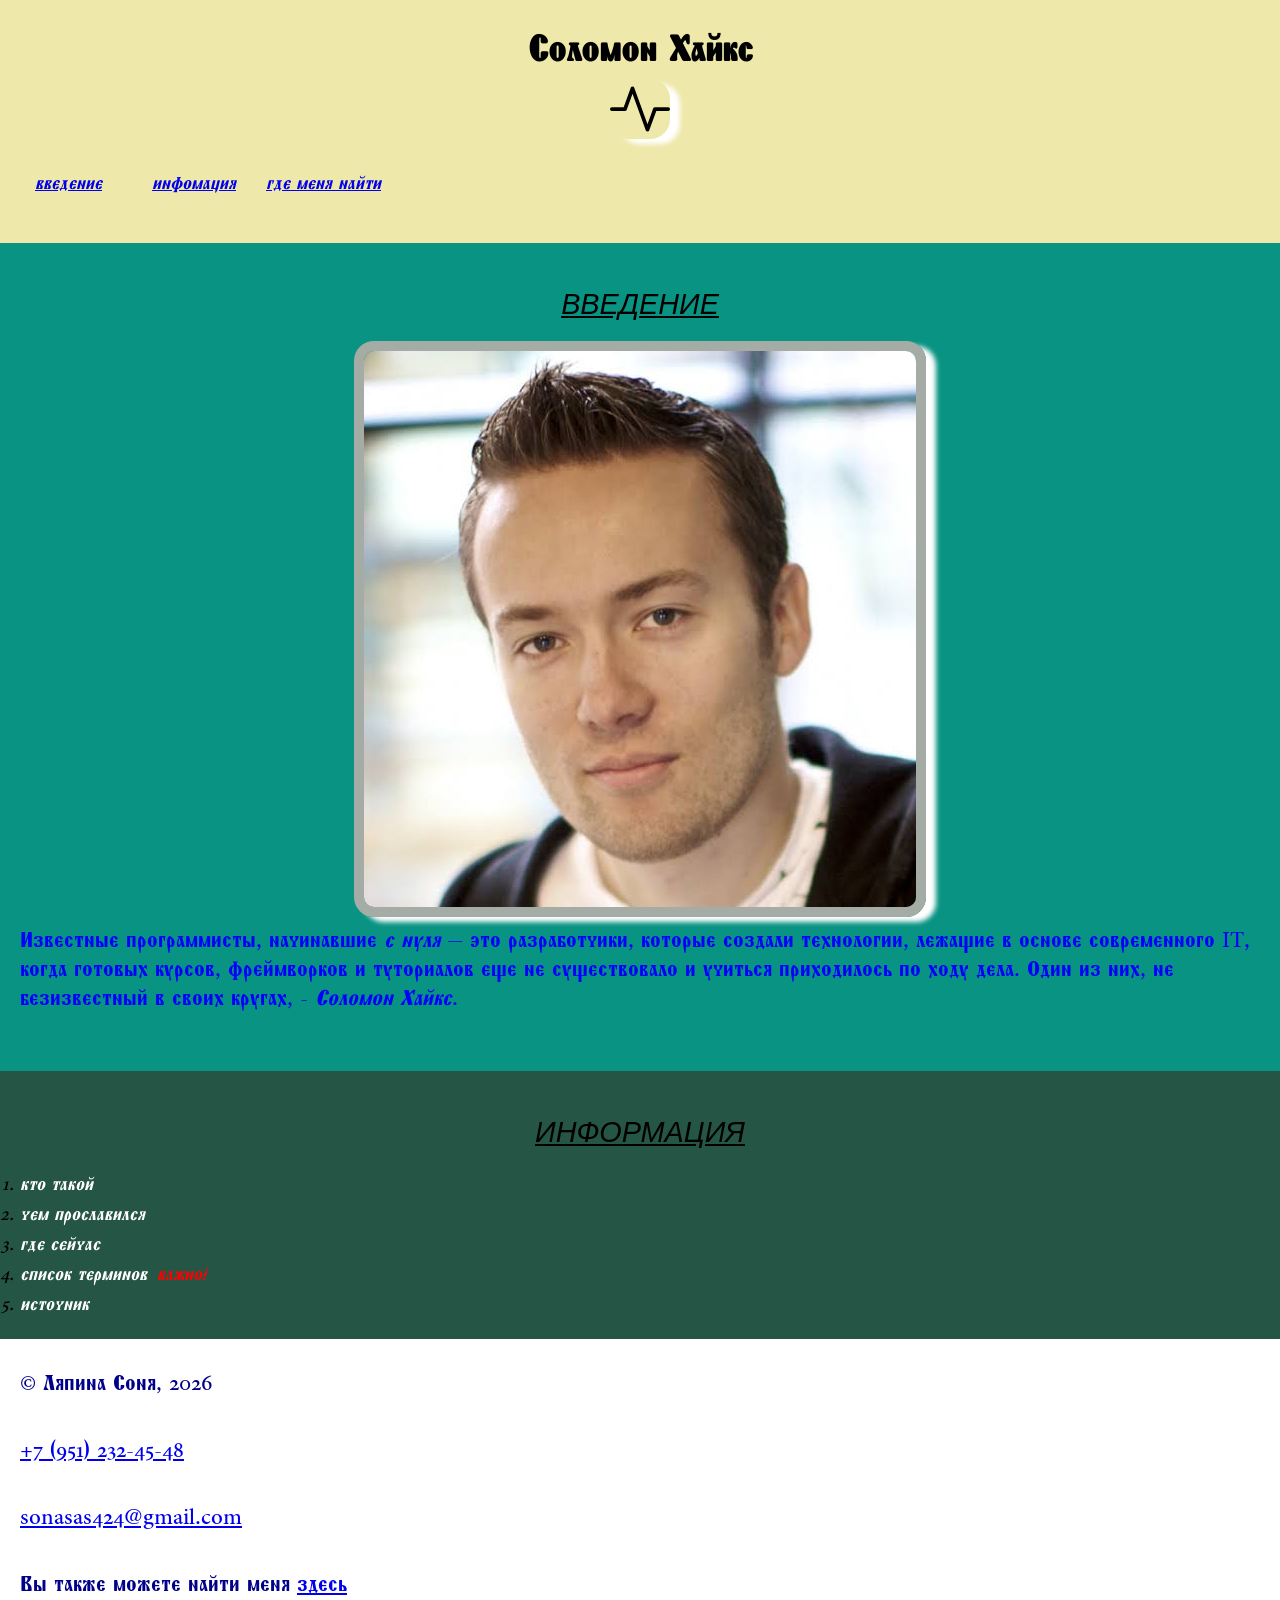
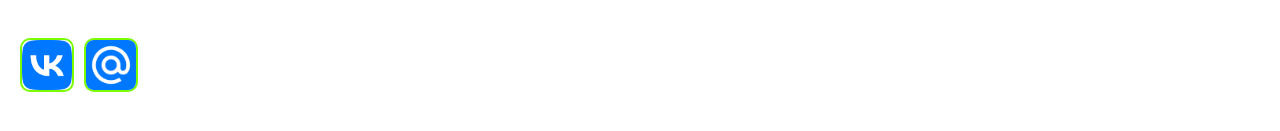
<file: index.html>
<!DOCTYPE html>
<html lang="ru">

<head>
    <meta charset="UTF-8">
    <meta name="viewport" content="width=device-width, initial-scale=1.0">
    <title>История о добром человеке</title>

    <link rel="preconnect" href="https://fonts.googleapis.com">
    <link rel="preconnect" href="https://fonts.gstatic.com" crossorigin>
    <link href="https://fonts.googleapis.com/css2?family=Shafarik&display=swap" rel="stylesheet">
    <link rel="stylesheet" href="css/style.css">

    <link rel="preconnect" href="https://fonts.googleapis.com">
    <link rel="preconnect" href="https://fonts.gstatic.com" crossorigin>
    <link href="https://fonts.googleapis.com/css2?family=Climate+Crisis:YEAR@1979&display=swap" rel="stylesheet">
</head>

<body>
    <header>
        <h1>Соломон Хайкс</h1>
        <img src="img/activity.svg" alt="логотип сайта" width="60px">
        <nav>
            <ul>
                <li><a href="#me">
                        Введение </a></li>
                <a href="#you">
                    <li>Инфомация
                </a></li>
                <li> <a href="#contacts">
                        Где меня найти</a></li>
            </ul>
        </nav>
    </header>
    <main>
        <section class="aboutme" id="me">
            <h2> Введение </h2>
            <a download href="img/solo.jpg">
                <img src="img/solo.jpg" alt="Соломон Хайкс" style="border: 10px solid #a5aca5">
            </a>
            <p> Известные программисты, начинавшие <em>с нуля</em> — это разработчики, которые создали технологии,
                лежащие в основе современного
                IT, когда готовых курсов, фреймворков и туториалов еще не существовало и учиться приходилось по ходу
                дела. Один из них, не безизвестный в своих кругах, - <em>Соломон Хайкс</em>. </p>
        </section>

        <section class="aboutyou" id="you">
            <h2> Информация </h2>
            <ol>
                <li><a href="article1.html"> Кто такой </a></li>
                <li> <a href="article2.html"> Чем прославился </a></li>
                <li> <a href="article3.html"> Где сейчас </a> </li>
                <li> <a class="important" href="article4.html"> Список терминов</a></li>
                <li> <a target="blank"
                        href="https://otus.ru/journal/5-samyh-izvestnyh-programmistov-v-mire-kotorye-nachinali-s-nulya/#s4">
                        Источник</a></li>
            </ol>
        </section>
    </main>

    <footer id="contacts">
        <p>&copy; Ляпина Соня, 2026</p>
        <p> <a href="tel:79512324548">+7 (951) 232-45-48 </a></p>
        <p> <a href="mailto:sonasas424@gmail.com">sonasas424@gmail.com </a></p>
        <p>Вы также можете найти меня
            <a target="_blank" href="https://vk.ru/id832235905">здесь </a>
        </p>
        <div class="container">
            <div class="item"> <a target="blank" href="https://vk.ru/id832235905"> <img src="img/vk.webp" alt="ВК"
                        width="50px"> </a> </div>
            <div class="item"> <a target="blank" href="mailto:sonasas424@gmail.com"> <img src="img/mail.png" alt="Mail"
                        width="50px"> </a> </div>
        </div>
    </footer>
</body>

</html>
</file>
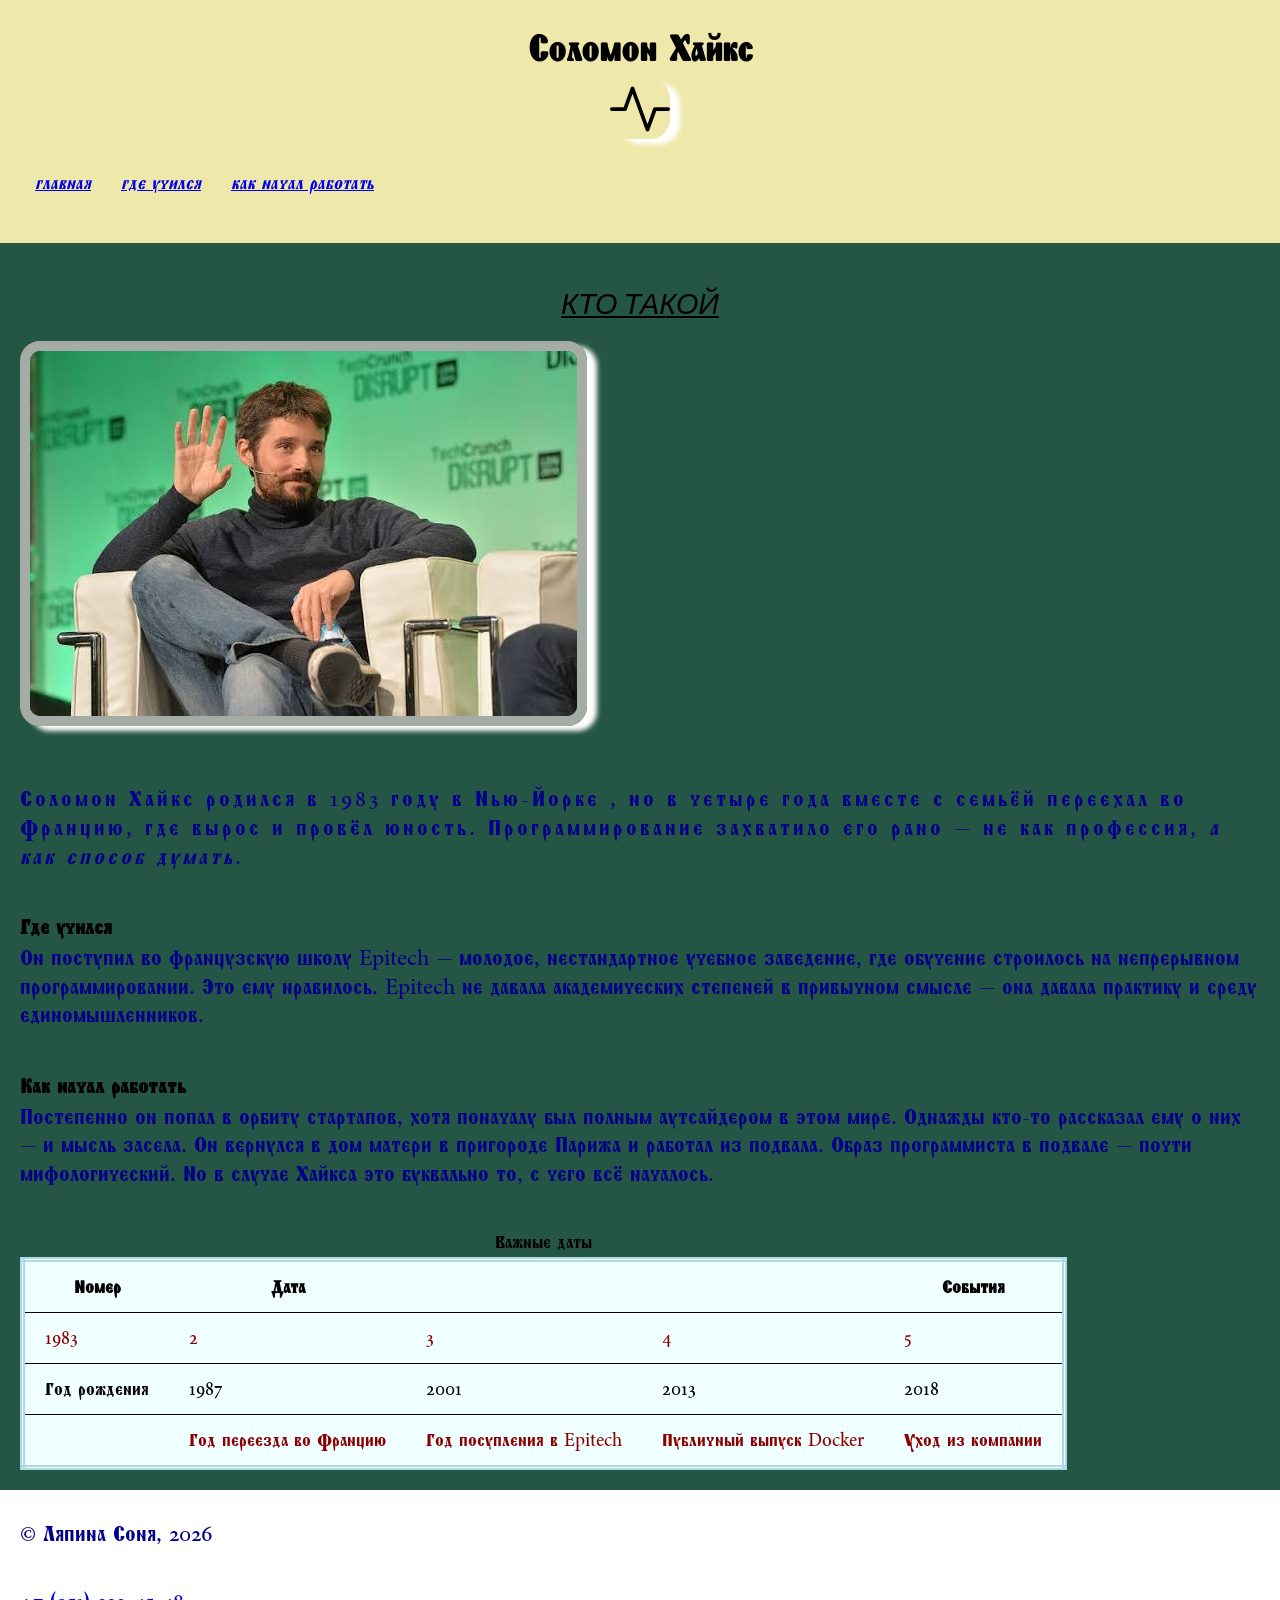
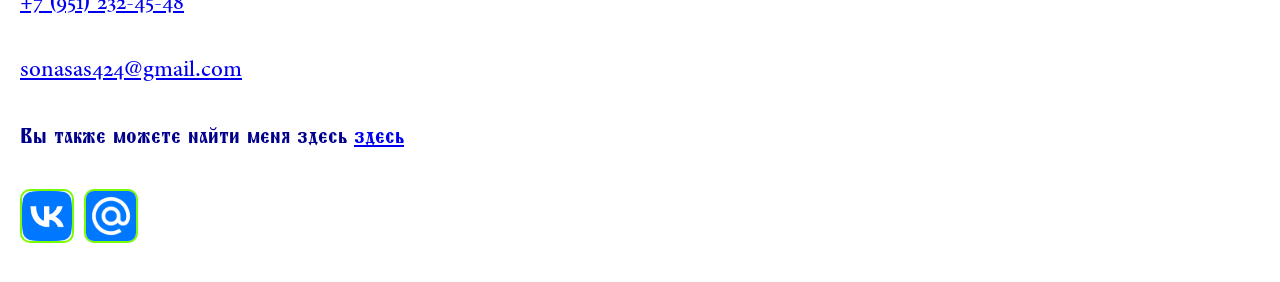
<file: article1.html>
<!DOCTYPE html>
<html lang="ru">

<head>
    <meta charset="UTF-8">
    <meta name="viewport" content="width=device-width, initial-scale=1.0">
    <title>История о добром человеке</title>

    <link rel="preconnect" href="https://fonts.googleapis.com">
    <link rel="preconnect" href="https://fonts.gstatic.com" crossorigin>
    <link href="https://fonts.googleapis.com/css2?family=Shafarik&display=swap" rel="stylesheet">

    <link rel="stylesheet" href="css/style.css">

    <link rel="preconnect" href="https://fonts.googleapis.com">
<link rel="preconnect" href="https://fonts.gstatic.com" crossorigin>
<link href="https://fonts.googleapis.com/css2?family=Climate+Crisis:YEAR@1979&display=swap" rel="stylesheet">
</head>

<body>
    <header>
        <h1>Соломон Хайкс</h1>
        <img src="img/activity.svg" alt="логотип сайта" width="60px">
        <nav>
            <ul>
                <li> <a href="index.html"> Главная</a> </li>
                <li> <a href="#school">Где учился</a> </li>
                <li> <a href="#job">Как начал работать</a> </li>
            </ul>
        </nav>
    </header>
    <main>
        <section class="content">
            <h2>Кто такой</h2>
            <img src="img/hax.jpg" alt="Саламон Хайкс" style="border: 10px solid #a5aca5">
            <p style="letter-spacing: 3px"> Соломон Хайкс родился в <time datetime="1983"> 1983 </time> году в <adress> Нью-Йорке </adress>, но в четыре года вместе с семьёй переехал во Францию, где
                вырос и провёл юность. Программирование захватило его рано — не как профессия, <em>а как способ думать</em>.
                 <h3 id="school"> Где учился</h3>
                <p>Он поступил во французскую школу Epitech — молодое, нестандартное учебное заведение, где обучение строилось
                на непрерывном программировании. Это ему нравилось. Epitech не давала академических степеней в привычном
                смысле — она давала практику и среду единомышленников.</p>
                 <h3 id="job"> Как начал работать </h3>
                <p>Постепенно он попал в орбиту стартапов, хотя поначалу был полным аутсайдером в этом мире. Однажды кто-то
                рассказал ему о них — и мысль засела. Он вернулся в дом матери в пригороде Парижа и работал из подвала.
                Образ программиста в подвале — почти мифологический. Но в случае Хайкса это буквально то, с чего всё
                началось. </p>

            <table class="my-table">
                <caption>Важные даты</caption>
                <thead>
                    <tr>
                        <th>Номер</th>
                        <th>Дата</th>
                        <th></th>
                        <th></th>
                        <th>События</th>
                    </tr>
                </thead>
                <tbody>
                    <tr>
                        <td>1983</td>
                        <td>2</td>
                        <td>3</td>
                        <td>4</td>
                        <td>5</td>
                    </tr>
                    <tr>
                        <td>Год рождения</td>
                        <td>1987</td>
                        <td>2001</td>
                        <td>2013</td>
                        <td>2018</td>
                    </tr>
                    <tr>
                        <td></td>
                        <td>Год переезда во Францию</td>
                        <td>Год посупления в Epitech</td>
                        <td>Публичный выпуск Docker</td>
                        <td>Уход из компании</td>
                    </tr>
                </tbody>
            </table>
                
        </section>

    </main>
    <footer>
        <p>&copy; Ляпина Соня, 2026 </p>
         <p> <a href="tel:79512324548">+7 (951) 232-45-48 </a></p>
        <p> <a href="mailto:sonasas424@gmail.com">sonasas424@gmail.com </a></p>
        <p>Вы также можете найти меня здесь
            <a target="_blank" href="https://vk.ru/id832235905">здесь </a>
        </p>
        <div class="container">
         <div class="item"> <a target="blank" href="https://vk.ru/id832235905"> <img src="img/vk.webp" alt="ВК" width="50px"> </a> </div>
         <div class="item"> <a target="blank" href="mailto:sonasas424@gmail.com"> <img src="img/mail.png" alt="Mail" width="50px"> </a> </div>
         </div>
    </footer>
</body>

</html>
</file>
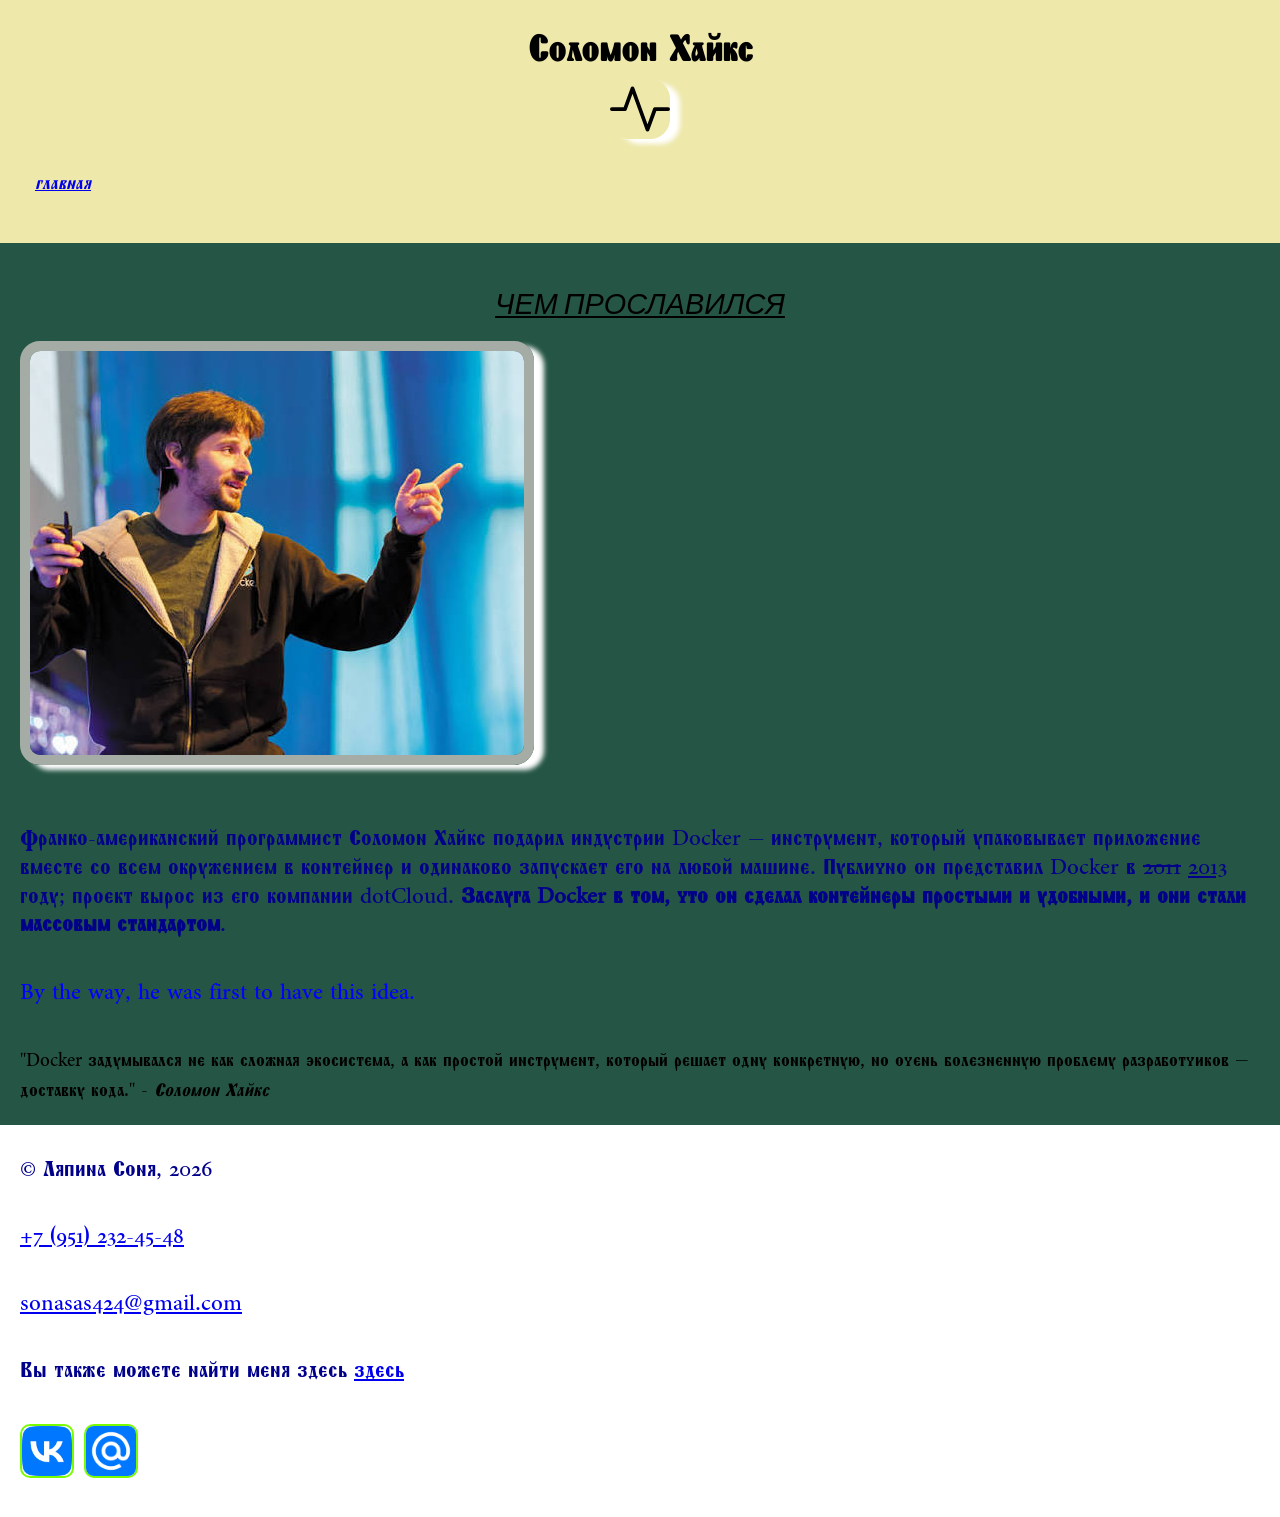
<file: article2.html>
<!DOCTYPE html>
<html lang="ru">
<head>
    <meta charset="UTF-8">
    <meta name="viewport" content="width=device-width, initial-scale=1.0">
    <title>История о добром человеке</title>

<link rel="preconnect" href="https://fonts.googleapis.com">
<link rel="preconnect" href="https://fonts.gstatic.com" crossorigin>
<link href="https://fonts.googleapis.com/css2?family=Shafarik&display=swap" rel="stylesheet">

    <link rel="stylesheet" href="css/style.css">

    <link rel="preconnect" href="https://fonts.googleapis.com">
<link rel="preconnect" href="https://fonts.gstatic.com" crossorigin>
<link href="https://fonts.googleapis.com/css2?family=Climate+Crisis:YEAR@1979&display=swap" rel="stylesheet">
</head>
<body>
    <header>
        <h1>Соломон Хайкс</h1>
        <img src="img/activity.svg" alt="логотип сайта" width="60px">
        <nav>
            <ul>
                <li> <a href="index.html"> Главная</a> </li>
            </ul>
        </nav>
    </header>
    <main>
        <section class="content">
    <h2>Чем прославился</h2>
    <a download href= "img/hii.jpg"></a> 
    <img src="img/hii.jpg" alt="Саламон Хайкс" style="border: 10px solid #a5aca5">
        <p> Франко-американский программист Соломон Хайкс подарил индустрии Docker — инструмент, который упаковывает приложение
            вместе со всем окружением в контейнер и одинаково запускает его на любой машине. Публично он представил Docker в <del>2011</del>
            <ins>2013</ins> году; проект вырос из его компании dotCloud. <strong>Заслуга Docker в том, что он сделал контейнеры простыми и
            удобными, и они стали массовым стандартом</strong>. </p>
            <p lang="en">By the way, he was first to have this idea.</p>
            <blockquote> "Docker задумывался не как сложная экосистема, а как простой инструмент, который решает одну конкретную, но очень болезненную проблему разработчиков — доставку кода." - <cite>Соломон Хайкс</cite></blockquote>
            </section>
        </main>
        <footer>
        <p>&copy; Ляпина Соня, 2026</p>
          <p> <a href="tel:79512324548">+7 (951) 232-45-48 </a></p>
        <p> <a href="mailto:sonasas424@gmail.com">sonasas424@gmail.com </a></p>
        <p>Вы также можете найти меня здесь
            <a target="_blank" href="https://vk.ru/id832235905">здесь </a> 
        </p>
        <div class="container">
         <div class="item"> <a target="blank" href="https://vk.ru/id832235905"> <img src="img/vk.webp" alt="ВК" width="50px"> </a> </div>
         <div class="item"> <a target="blank" href="mailto:sonasas424@gmail.com"> <img src="img/mail.png" alt="Mail" width="50px"> </a> </div>
         </div>
    </footer>    
</body>
</html>
</file>
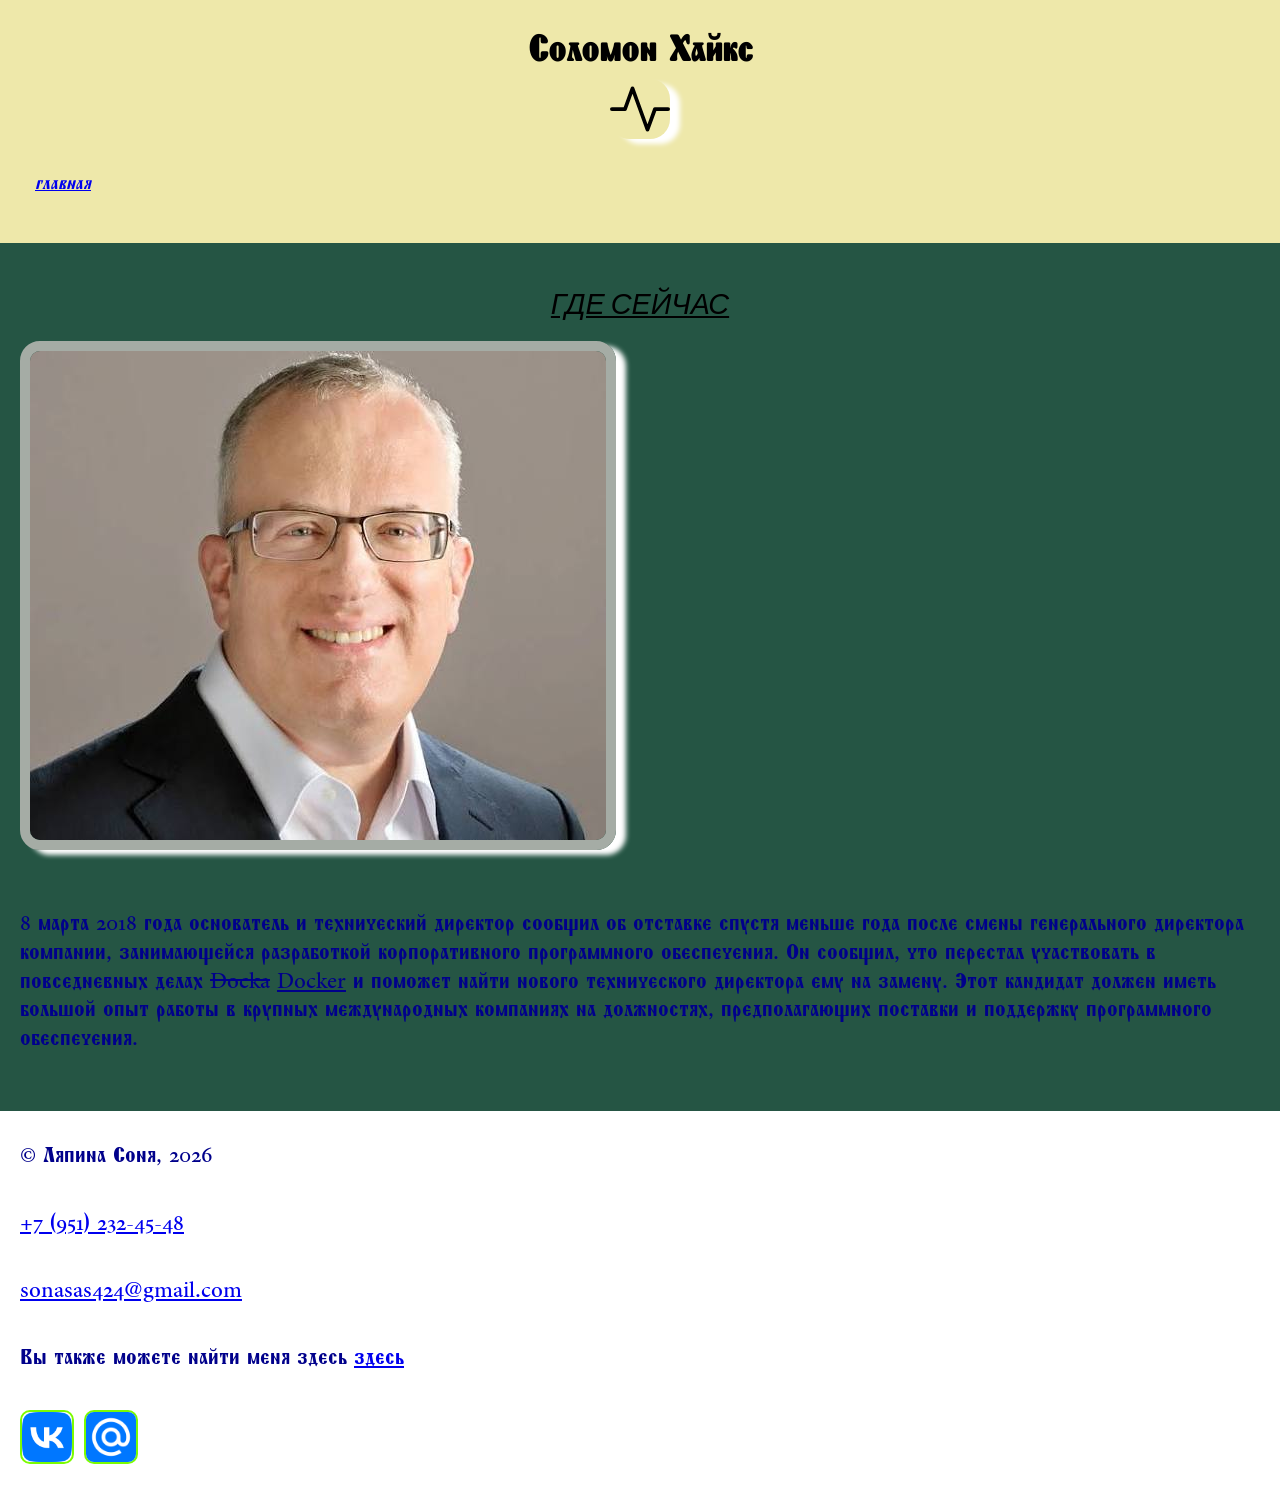
<file: article3.html>
<!DOCTYPE html>
<html lang="ru">
<head>
    <meta charset="UTF-8">
    <meta name="viewport" content="width=device-width, initial-scale=1.0">
    <title>История о добром человеке</title>

<link rel="preconnect" href="https://fonts.googleapis.com">
<link rel="preconnect" href="https://fonts.gstatic.com" crossorigin>
<link href="https://fonts.googleapis.com/css2?family=Shafarik&display=swap" rel="stylesheet">

    <link rel="stylesheet" href="css/style.css">

    <link rel="preconnect" href="https://fonts.googleapis.com">
<link rel="preconnect" href="https://fonts.gstatic.com" crossorigin>
<link href="https://fonts.googleapis.com/css2?family=Climate+Crisis:YEAR@1979&display=swap" rel="stylesheet">
</head>
<body>
    <header>
        <h1>Соломон Хайкс</h1>
        <img src="img/activity.svg" alt="логотип сайта" width="60px">
        <nav>
            <ul>
                <li> <a href="index.html"> Главная</a> </li>
            </ul>
        </nav>
    </header>
    <main>
        <section class="content">
    <h2>Где сейчас</h2>
    <a download href= "img/old.jpg"></a> 
    <img src="img/old.jpg" alt="Постаревший Саламон Хайкс" style="border: 10px solid #a5aca5">
        <p> <time datetime="2018-03-08"> 8 марта 2018 года </time> основатель и технический директор сообщил об отставке спустя
        меньше года после смены генерального директора компании, занимающейся разработкой корпоративного программного
        обеспечения. Он сообщил, что перестал участвовать в повседневных делах <del>Docka</del> <ins>Docker</ins> и поможет найти нового технического
        директора ему на замену. Этот кандидат должен иметь большой опыт работы в крупных международных компаниях на должностях,
        предполагающих поставки и поддержку программного обеспечения. </p>
            </section>
        </main>
        <footer>
        <p>&copy; Ляпина Соня, 2026</p>
          <p> <a href="tel:79512324548">+7 (951) 232-45-48 </a></p>
        <p> <a href="mailto:sonasas424@gmail.com">sonasas424@gmail.com </a></p>
        <p>Вы также можете найти меня здесь
            <a target="_blank" href="https://vk.ru/id832235905">здесь </a> 
        </p>
        <div class="container">
         <div class="item"> <a target="blank" href="https://vk.ru/id832235905"> <img src="img/vk.webp" alt="ВК" width="50px"> </a> </div>
         <div class="item"> <a target="blank" href="mailto:sonasas424@gmail.com"> <img src="img/mail.png" alt="Mail" width="50px"> </a> </div>
         </div>
    </footer>    
</body>
</html>
</file>
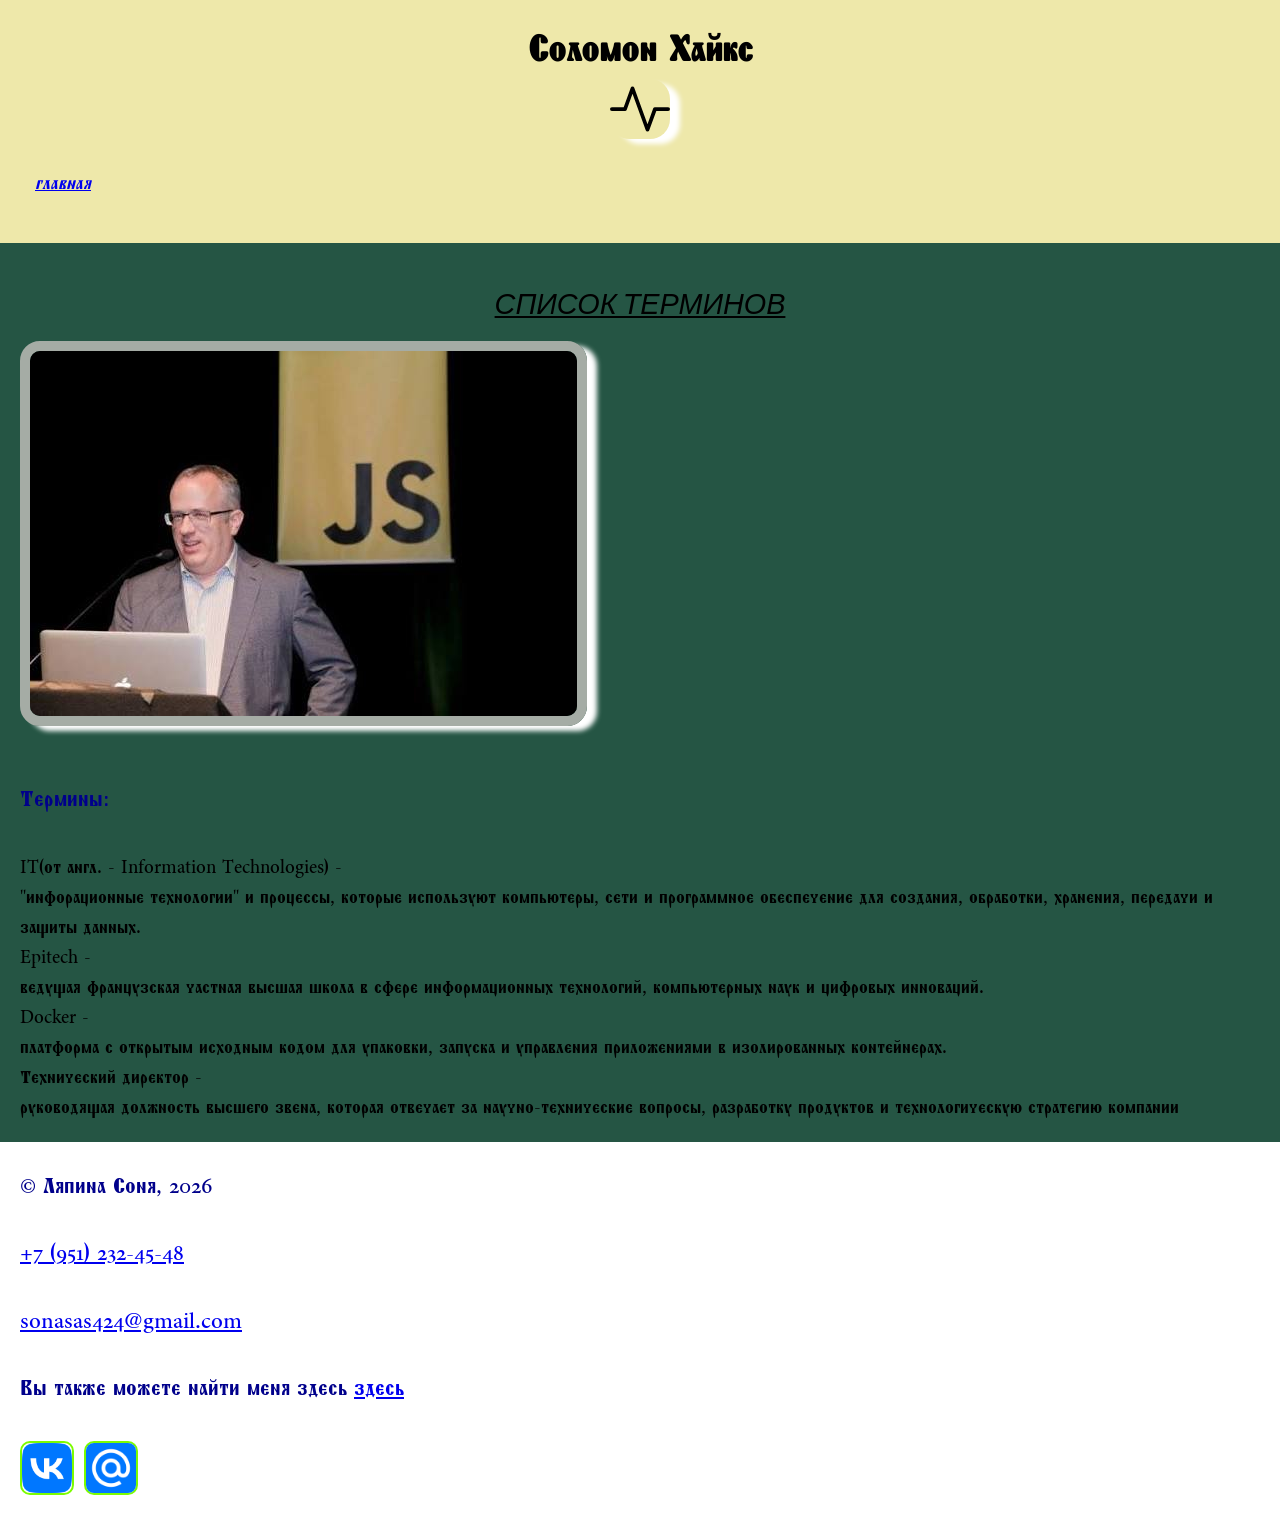
<file: article4.html>
<!DOCTYPE html>
<html lang="ru">
<head>
    <meta charset="UTF-8">
    <meta name="viewport" content="width=device-width, initial-scale=1.0">
    <title>История о добром человеке</title>

<link rel="preconnect" href="https://fonts.googleapis.com">
<link rel="preconnect" href="https://fonts.gstatic.com" crossorigin>
<link href="https://fonts.googleapis.com/css2?family=Shafarik&display=swap" rel="stylesheet">

    <link rel="stylesheet" href="css/style.css">

    <link rel="preconnect" href="https://fonts.googleapis.com">
<link rel="preconnect" href="https://fonts.gstatic.com" crossorigin>
<link href="https://fonts.googleapis.com/css2?family=Climate+Crisis:YEAR@1979&display=swap" rel="stylesheet">
</head>
<body>
    <header>
        <h1>Соломон Хайкс</h1>
        <img src="img/activity.svg" alt="логотип сайта" width="60px">
        <nav>
            <ul>
                <li> <a href="index.html"> Главная</a> </li>
            </ul>
        </nav>
    </header>
    <main>
        <section class="content">
    <h2>Список терминов</h2>
    <a download href= "img/old2.jpg"></a> 
    <img src="img/old2.jpg" alt="Постаревший Саламон Хайкс" style="border: 10px solid #a5aca5">
        <p> Термины: </p>
        <dl> 
            <dt> IT(от англ. - Information Technologies) -</dt> <dd> "инфорационные технологии" и процессы, которые используют компьютеры, 
                сети и программное обеспечение для создания, обработки, хранения, передачи и защиты данных.</dd>
            <dt>Epitech -</dt> <dd> ведущая французская частная высшая школа в сфере информационных технологий, компьютерных наук и цифровых инноваций.</dd>
            <dt>Docker -</dt> <dd> платформа с открытым исходным кодом для упаковки, запуска и управления приложениями в изолированных контейнерах.</dd>
            <dt>Технический директор -</dt> <dd> руководящая должность высшего звена, которая отвечает за научно-технические вопросы, 
                разработку продуктов и технологическую стратегию компании</dd>
            </dl>
            </section>
        </main>
        <footer>
        <p>&copy; Ляпина Соня, 2026</p>
          <p> <a href="tel:79512324548">+7 (951) 232-45-48 </a></p>
        <p> <a href="mailto:sonasas424@gmail.com">sonasas424@gmail.com </a></p>
        <p>Вы также можете найти меня здесь
            <a target="_blank" href="https://vk.ru/id832235905">здесь </a> 
        </p>
        <div class="container">
         <div class="item"> <a target="blank" href="https://vk.ru/id832235905"> <img src="img/vk.webp" alt="ВК" width="50px"> </a> </div>
         <div class="item"> <a target="blank" href="mailto:sonasas424@gmail.com"> <img src="img/mail.png" alt="Mail" width="50px"> </a> </div>
         </div>
    </footer>    
</body>
</html>
</file>
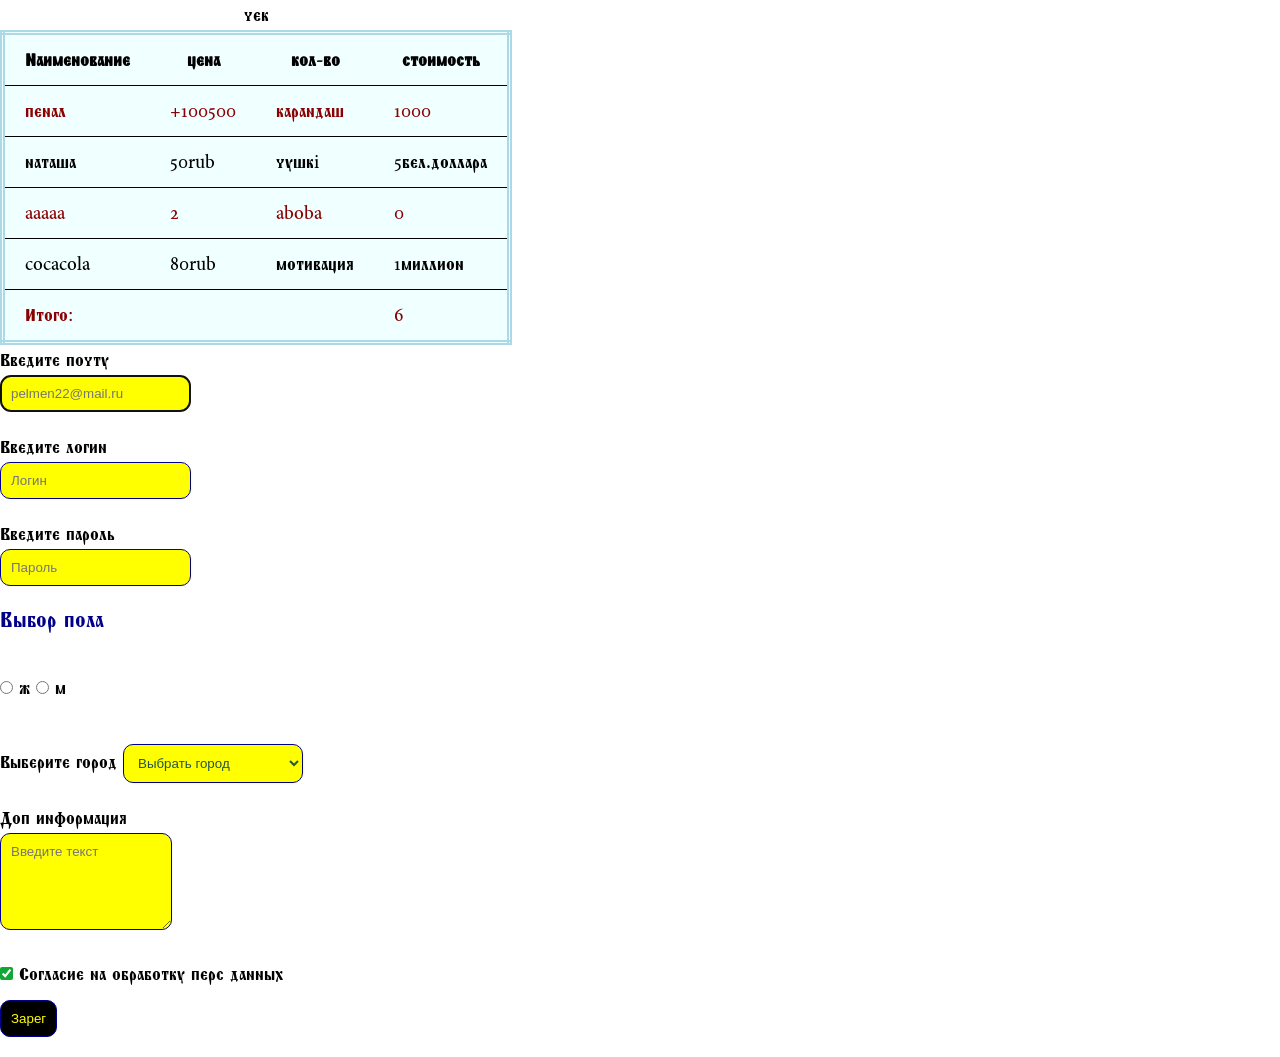
<file: test.html>
<!DOCTYPE html>
<html lang="ru">

<head>
    <meta charset="UTF-8">
    <meta name="viewport" content="width=device-width, initial-scale=1.0">
    <title>История о добром человеке</title>

    <link rel="preconnect" href="https://fonts.googleapis.com">
    <link rel="preconnect" href="https://fonts.gstatic.com" crossorigin>
    <link href="https://fonts.googleapis.com/css2?family=Shafarik&display=swap" rel="stylesheet">
    <link rel="stylesheet" href="css/style.css">

    <link rel="preconnect" href="https://fonts.googleapis.com">
    <link rel="preconnect" href="https://fonts.gstatic.com" crossorigin>
    <link href="https://fonts.googleapis.com/css2?family=Climate+Crisis:YEAR@1979&display=swap" rel="stylesheet">
</head>

<body>
    <table class="my-table">
        <caption>чек</caption>
        <thead>
            <tr>
                <th>Наименование</th>
                <th>цена</th>
                <th>кол-во</th>
                <th>стоимость</th>
            </tr>
        </thead>
        <tbody>
            <tr>
                <td> пенал</td>
                <td>+100500</td>
                <td>карандаш</td>
                <td>1000</td>

            </tr>
            <tr>
                <td>наташа</td>
                <td>50rub</td>
                <td>чушкi</td>
                <td>5бел.доллара</td>
            </tr>
            <tr>
                <td>aaaaa</td>
                <td>2</td>
                <td>aboba</td>
                <td>0</td>
            </tr>
                <tr>
                <td>cocacola</td>
                <td>80rub</td>
                <td>мотивация</td>
                <td>1миллион</td>
            </tr>
            <tr>
    <td colspan="3"> Итого:</td>
    <td>6</td>
            </tr>
        </tbody>
    </table>

    <form id="reg" action="">
 <label for="mail">Введите почту</label><br>
<input autofocus type="email" name="mail" id="mail" placeholder="pelmen22@mail.ru" required><br>

        <label for="login">Введите логин</label><br>
<input type="text" name="login" id="login" placeholder="Логин" required><br>

 <label for="pass">Введите пароль</label><br>
 <input type="pass" name="pass" id="pass" placeholder="Пароль" required><br>

 <p>Выбор пола</p>
<input type="radio" name="gender" id="female" value="female">
<label for="female">ж</label>
<input type="radio" name="gender" id="male" value="male">
<label for="male">м</label><br><br>

<label for="city">Выберите город</label>
<select name="city" id="city">      
    <option disabled selected>Выбрать город</option>
    <option value="chel">Челябинск</option>
    <option value="zad">Задрыпинск</option>
      <option value="muh">Мухобрянск</option>
      <option value="lup">Лупинск</option>
      <option value="chu">Чушкоград</option>
</select><br>

<label for="info">Доп информация</label><br>
<textarea rows="5" cols="20" name="info" id="info" placeholder="Введите текст"></textarea><br>

 <input type="checkbox" name="agreement" id="agreement" required checked>
<label for="agreement"> Согласие на обработку перс данных </label> <br>
<input type="submit" value="Зарег"><br>
    </form>

</body>
</html>
</file>
<file: css/style.css>
* {
    margin: 0;
    padding: 0;
}

html {
    font-size: 1.2em;
    font-family: "Shafarik", system-ui;
}


header {
    background-color: palegoldenrod;
    text-align: center;
    padding: 20px;
}

footer {
    background-color: white;
    padding: 30px 20px;
}

.aboutme {
    background-color: #089382;
    text-align: center;
    padding: 20px;
}

p {
    text-align: left;
    font-size: 1.2rem;
    line-height: 1.5rem;
    margin-bottom: 2rem;
    color: darkblue;
}

p:lang(en){
    color: blue;
}


h2 {
    text-align: center;
    font-size: 1.5em;
    padding: 20px;
     font-family: "Climate Crisis", sans-serif;
     text-decoration: underline;
     text-transform: uppercase;
     font-weight: 90;
     font-style: oblique;
}

li {
     text-transform: lowercase;
     font-weight: 50;
     font-style: oblique 25deg;
     font-variant: no-common-ligatures proportional-nums;
}


nav ul {
    list-style: none;
    display: flex;
    gap: 20px;
}

.aboutyou {
    background-color: #255544;
    padding: 20px;
}

.content {
    background-color: #255544;
    padding: 20px;

}

.aboutyou li a{
    text-decoration: none;
    color: white;
}

.aboutyou li a:hover,
.aboutyou li a:focus,
.aboutyou li a:active,
.aboutyou li a:visited {
    color: gray;
    text-decoration: line-through;
}

img {
    border-image: 10px solid grey; 
    border-radius: 20px; 
    box-shadow: 10px 5px 5px white;
    
}

ul {
padding: 10px;
margin: auto;

}

ul li{
    padding: 10px 5px;
    margin-bottom: 5px;
}

.container {
  display: flex;
  gap: 10px;
}



/*.aboutyou li:nth-child(odd) {
background-color: blueviolet;
}
*/

/* Псевдоэлементы:
h2::after {
content: "new";
font-size: 10px;
color: orangered;
margin-left: 15px;
}
*/


/*--Примеры псевдоклассов:*/

a:visited {
color: red
}

a:hover {
    color: green;
}
/*
a:focus {
    color: green;
}
a:active{
    color: purple;
} */

.important::after { 
    content: "Важно!";
    margin-left: 10px;
    color: red;  
}

div img {
    border: 2px solid #7cfc00;
    border-radius: 10px;
}

.aboutme p {
    color: blue;
}

img + p {
    margin-top: 50px;
}

/*---Пример табл и формы---*/
.my-table {
    border: double lightblue 5px;
    border-collapse: collapse;
}

.my-table td,
.my-table th {
    border-bottom: solid black 1px;
    padding: 10px 20px;
}

.my-table tbody tr:nth-child(odd) {
    color: darkred;
}

/*.my-table th:last-child,
.my-table td:last-child {
    text-align: right;
    background-color: #7cfc00;
}*/

.my-table {
    background-color: azure;
}

input {
    background: yellow;
    color:#255544;
    border: 1px solid darkblue;
    border-radius: 10px;
    padding: 10px;
    margin-bottom: 20px;
}

input[type=submit] {
    background-color: black;
    color: yellow;
    cursor: pointer;
}

input[type=submit]:hover {
    background: goldenrod;
    border-radius: 15px;
} 

input[type=checkbox],
input[type=radio] {
    accent-color: rgb(15, 168, 53);
}

select, 
textarea {
     background: yellow;
    color:#255544;
    border: 1px solid darkblue;
    border-radius: 10px;
    padding: 10px;
    margin-bottom: 20px;
    width: 180px;
}

textarea {
width: 150px;
}

input, textarea, select {
    font-family: 'Lucida Sans', 'Lucida Sans Regular', 'Lucida Grande', 'Lucida Sans Unicode', Geneva, Verdana, sans-serif; 
}
</file>
